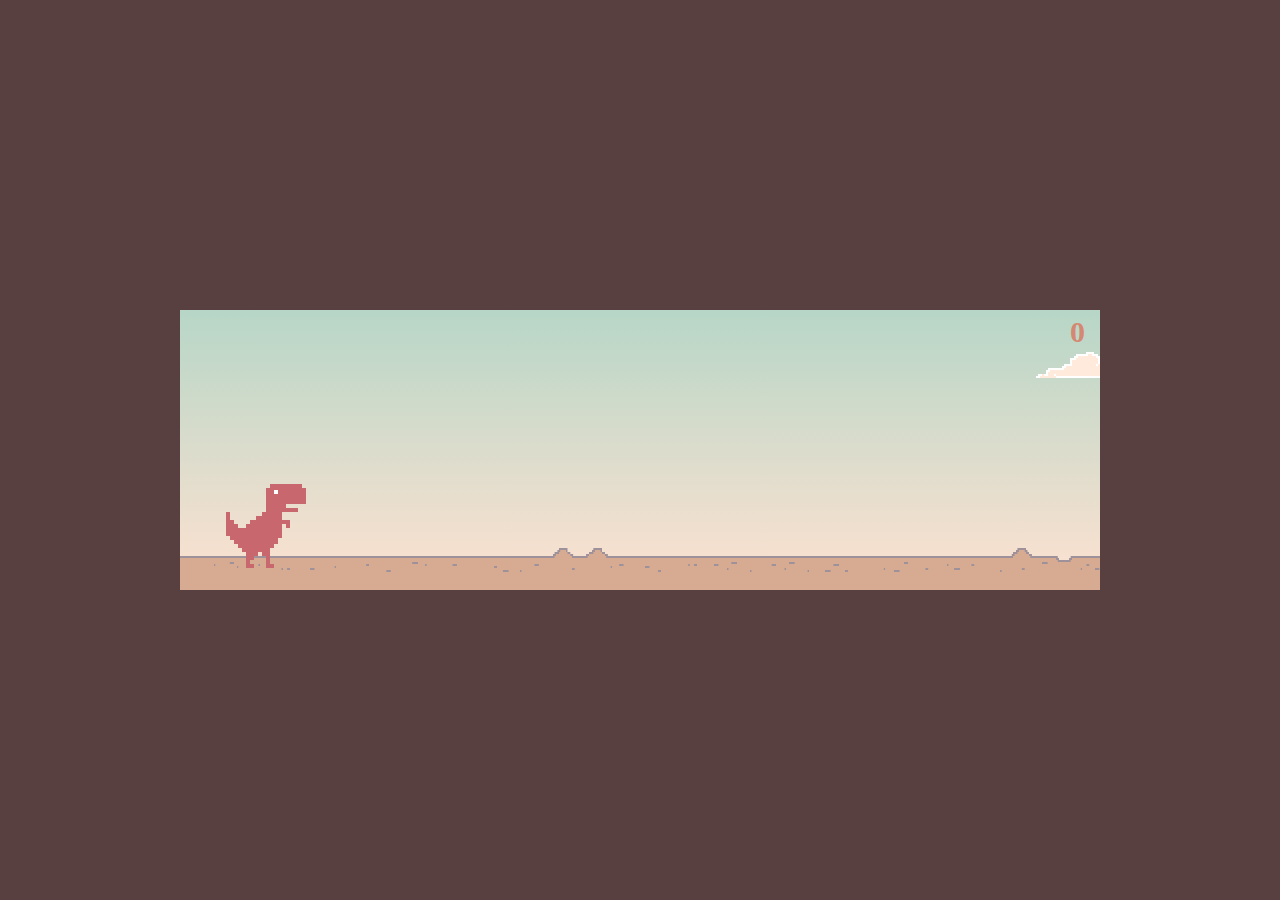
<file: Juego de google/index.html>
<!DOCTYPE html>
<html lang="en">
<head> 
    
    

    <meta charset="UTF-8">
    <meta http-equiv="X-UA-Compatible" content="IE=edge">
    <meta name="viewport" content="width=device-width, initial-scale=1.0">
    <title>Dinosarurio</title>

    <style>

    *{
        padding: 0;
        margin: 0;
    }
    body{
    height: 100vh;
    background: #584040;
    display: flex;
    align-items: center;

    }

    .contenedor{
        width: 920px;
        height: 280px;
        margin: 0 auto;
        position: relative;
        background: linear-gradient(#B7D6C7, transparent) #ffe2d1;
        transition: background-color 1s linear;
        overflow: hidden;
    }

    .mediodia{
        background-color: #ffdcf3;
    }

    .tarde{
        background-color: #ffadad;
    }

    .noche{
        background-color: #aca8c7;
    }

    .dino{
        width: 84px;
        height: 84px;

        position: absolute;
        bottom: 22px;
        left: 42px;
        z-index: 2;


        background: url(Img/dino.png) repeat-x 0px 0px;
        background-size: 336px 84px;
        background-position-x: 0px;
    }

    .dino-corriendo{
        animation: animarDino 0.25s steps(2) infinite;
    }

    .dino-estrellado{
        background-position-x: -252px;
    }

    .suelo{
        width: 200%;
        height: 42px;

        position: absolute;
        bottom: 0;
        left: 0;

        background: url(Img/suelo.png) repeat-x 0px 0px;
        background-size: 50% 42px;

    }

    .cactus{
        width: 46px;
        height: 96px;

        position: absolute;
        bottom: 16px;
        left: 600px;
        z-index: 1;

        background: url(Img/cactus1.png) no-repeat;

    }

    .cactus2{
        width: 98px;
        height: 66px;

        background: url(Img/cactus2.png) no-repeat;
    }

    .nube{
        width: 92px;
        height: 26px;

        position: absolute;

         z-index: 0;
         background: url(Img/nube.png) no-repeat;
         background-size: 92px 26px;
        }

    
    .score{
        width:100px;
        height: 30px;

        position: absolute;
        top: 5px;
        right: 15px;
        z-index: 10;

        color: #d48872;
        font-family: Verdana;
        font-size: 30px;
        font-weight: bold;
        text-align: right;

    }

    .game-over{
        display: none;
        position: absolute;
        width: 100%;

        text-align: center;
        color: #7e928b;
        font-size: 30px;
        font-family: Verdana;
        font-weight: 700;
    }

    @keyframes animarDino {
        from{
            background-position-x: -84px;
        }
        to{
            background-position-x:-252px; 
        }
        
    }

    </style>

</head>
<body>
    <div class="contenedor">

        <div class="suelo"></div>
        <div class="dino dino-corriendo"></div>
        <div class="score">0</div>

        </div>
    <div class="game-over">GAME OVER</div>

    <script>

        var time = new Date();
        var deltaTime = 0;

        if(document.readyState === "complete" || document.readyState === "interactive"){
            setTimeout(Init, 1);
        }else{
            document.addEventListener("DOMContentLoaded", Init);
        }

        function Init(){
            time = new Date();
            Start();
            Loop();
          
        }

        function Loop(){
        deltaTime = (new Date() - time) / 1000;
        time = new Date();
        Update();
        requestAnimationFrame(Loop);
        }

        var sueloY= 22;
        var velY = 0;
        var impulso = 900;
        var gravedad = 2500;

        var dinoPosx = 42;
        var dinoPosY= sueloY;

        var sueloX = 0;
        var velEscenario = 1280/3;
        var gameVel = 1;
        var score = 0;

        var parado = false;
        var saltando = false;

        var tiempoHastaObstaculo = 2;
        var tiempoObstaculoMin = 0.7;
        var tiempoObstaculoMax = 1.8;
        var obstaculoPosY = 16;
        var obstaculos = [];

        var tiempoHastaNube = 0.5;
        var tiempoNubeMin = 0.7;
        var tiempoNubeMax = 2.7;
        var maxNubeY = 270;
        var minNubeY = 100;
        var nubes = [];
        var velNube = 0.5;



        var contenedor;
        var dino;
        var suelo;
        var textoScore;
        var gameOver;


        function Start(){
            gameOver = document.querySelector(".game-over");
            suelo = document.querySelector(".suelo");
            contenedor = document.querySelector(".contenedor");
            textoScore = document.querySelector(".score");
            dino = document.querySelector(".dino");
            document.addEventListener("keydown", HandleKeyDown);
        }

        function Update(){

            if (parado) return;

            MoverSuelo();
            MoverDinosaurio();
            DecidirCrearObstaculos();
            DecidirCrearNubes();
            MoverObstaculos();
            MoverNubes();
            DetectarColision();

            velY -= gravedad*deltaTime;


        }



        function HandleKeyDown(ev){
            if(ev.keyCode == 32){
                Saltar();
                console.log ("Test")
            }
        }
        
        function Saltar(){
            if(dinoPosY === sueloY){
                saltando = true;
                velY = impulso;
                dino.classList.remove("dino-corriendo");
                console.log ("Test2")
            }
        }

        function MoverDinosaurio(){
        dinoPosY += velY * deltaTime;
            if(dinoPosY < sueloY){
                TocarSuelo();
            }
            dino.style.bottom = dinoPosY + "px";
           
        }

        function TocarSuelo(){
          dinoPosY = sueloY;
          velY = 0;
          if(saltando){
            dino.classList.add("dino-corriendo");
         }
             saltando = false;
        }


    
        function MoverSuelo(){
         sueloX += CalcularDesplazamiento();
         suelo.style.left = -(sueloX % contenedor.clientWidth) + "px";
         }

         
        function CalcularDesplazamiento(){
        return velEscenario * deltaTime * gameVel;
        }
        

        function Estrellarse(){

         dino.classList.remove("dino-corriendo");
         dino.classList.add("dino-estrellado");
         parado = true;

        }

        function DecidirCrearObstaculos(){
            tiempoHastaObstaculo -= deltaTime;
            if(tiempoHastaObstaculo <= 0){
                CrearObstaculo();
            }
        }

        function DecidirCrearNubes(){
         tiempoHastaNube -= deltaTime;
         if(tiempoHastaNube <= 0){
            CrearNube();
         }
        }

       

        function CrearObstaculo(){
            var obstaculo = document.createElement("div");
            contenedor.appendChild(obstaculo);
            obstaculo.classList.add("cactus");
            if(Math.random() > 0.5) obstaculo.classList.add("cactus2");
            obstaculo.posX = contenedor.clientWidth;
            obstaculo.style.left = contenedor.clientWidth + "px";

            obstaculos.push(obstaculo);
            tiempoHastaObstaculo = tiempoObstaculoMin + Math.random() * (tiempoObstaculoMax-tiempoNubeMin) / gameVel;

        
        }

        function CrearNube(){
            var nube = document.createElement("div");
            contenedor.appendChild(nube);
            nube.classList.add("nube");
            nube.posX = contenedor.clientWidth;
            nube.style.left = contenedor.clientWidth + "px";
            nube.style.bottom = minNubeY + Math.random() * (maxNubeY - minNubeY)+"px";

            nubes.push(nube);
            tiempoHastaNube = tiempoNubeMin + Math.random() * (tiempoNubeMax - tiempoNubeMin) / gameVel;
        
        }

        function MoverObstaculos(){
            for(var i = obstaculos.length - 1; i >= 0; i--){
             if(obstaculos[i].posX < -obstaculos[i].clientWidth){
                obstaculos[i].parentNode.removeChild(obstaculos[i]);
                obstaculos.splice(i, 1);
                GanarPuntos();
                

             }  else{
                obstaculos[i].posX -= CalcularDesplazamiento();
                obstaculos[i].style.left = obstaculos[i].posX +"px";
             } 
            }
        }

        function MoverNubes(){
            for(var i = nubes.length - 1; i >= 0; i--){
             if(nubes[i].posX < -nubes[i].clientWidth){
                nubes[i].parentNode.removeChild(nubes[i]);
                nubes.splice(i, 1);

             }  else{
                nubes[i].posX -= CalcularDesplazamiento() * velNube;
                nubes[i].style.left = nubes[i].posX +"px";
             } 
            }
        }

        function GanarPuntos(){

            score++;
            textoScore.innerText = score;
            if(score == 5){
                gameVel = 1.5;
                contenedor.classList.add("mediodia");
                
                
            }else if (score == 10){
                gameVel = 2;
                contenedor.classList.add("tarde");
               

            } else if (score == 20){
                gameVel = 3;
                contenedor.classList.add("noche");
                

            }
            suelo.style.animationDuration = (3/gameVel)+ "s";
            }
        
        
            function GameOver(){
                Estrellarse();
                gameOver.style.display = "block";
            }


            function DetectarColision(){
                for(var i = 0; i < obstaculos.length; i++){
                    if(obstaculos[i].posX > dinoPosx + dino.clientWidth){

                        break;
                    }else{
                        if(IsCollision(dino, obstaculos[i], 10, 30, 15, 20)){
                            GameOver();
                        }
                    }
                }
            }
    
         function IsCollision(a, b, paddingTop, paddingRight, paddingBottom, paddingLeft){
            var aRect = a.getBoundingClientRect();
            var bRect = b.getBoundingClientRect();

            return !(
                ((aRect.top + aRect.height - paddingBottom) < (bRect.top)) ||
                (aRect.top + paddingTop > (bRect.top + bRect.height)) ||
                ((aRect.left + aRect.width - paddingRight) < bRect.left) ||
                (aRect.left + paddingLeft > (bRect.left + bRect.width))
            );
        }

    </script>
</body>
</html>
</file>
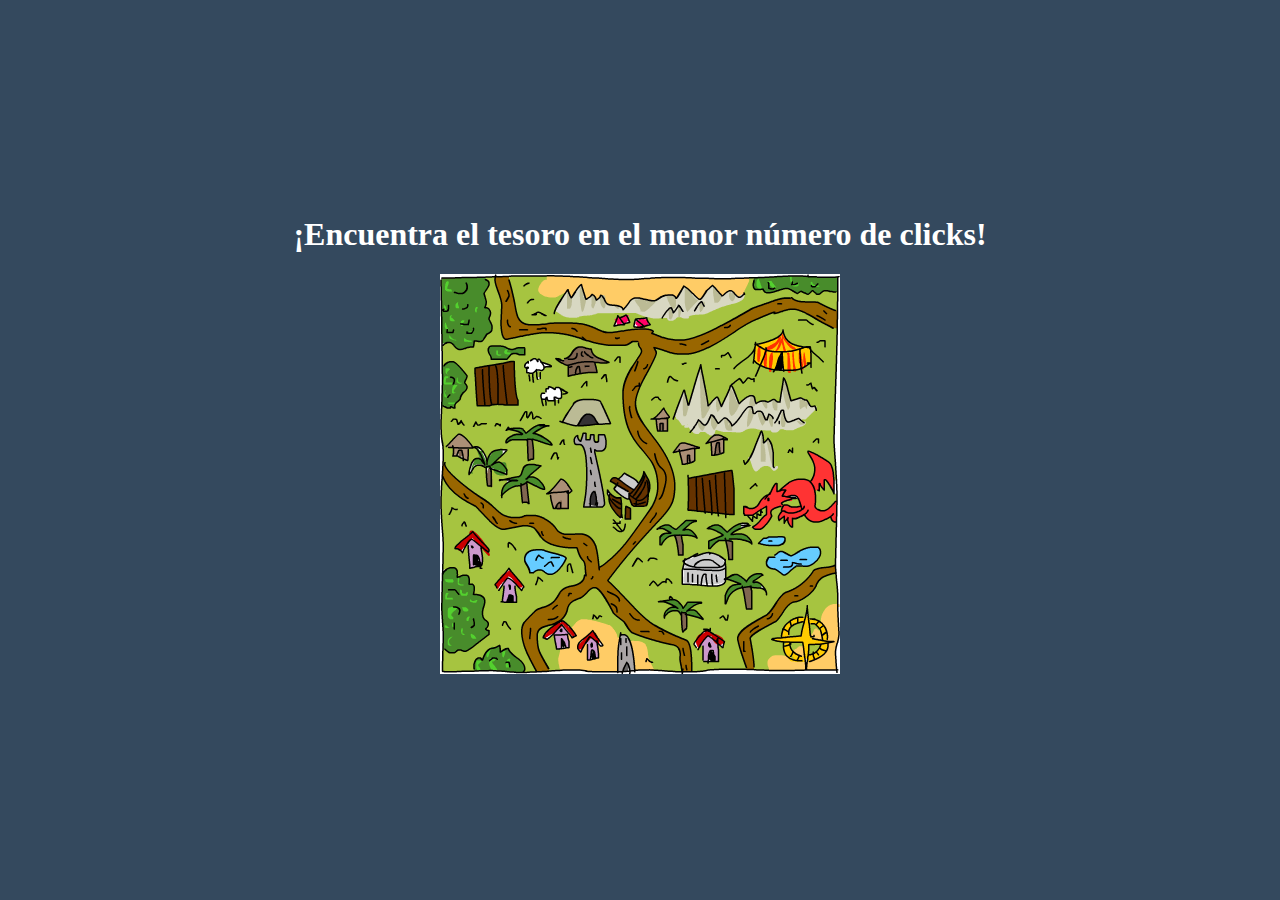
<file: Mapa del tesoro/index.html>
<!DOCTYPE html>
<html>
  <head>
    <script type="text/javascript" language="Javascript">
      document.oncontextmenu = function(){return false}
      </script>
    <meta charset="utf-8">
    <title>Treasure Map</title>
    <link rel="stylesheet" href="css/main.css">
  </head>
  <body>

    <h1>¡Encuentra el tesoro en el menor número de clicks!</h1>
    <img src="img/treasuremap.png" width="400" height="400" id="map" draggable="false">

    <p id="distance"></p>

    <script src="js/helper.js" charset="utf-8"></script>
    <script src="js/game.js" charset="utf-8"></script>

  </body>
</html>
</file>
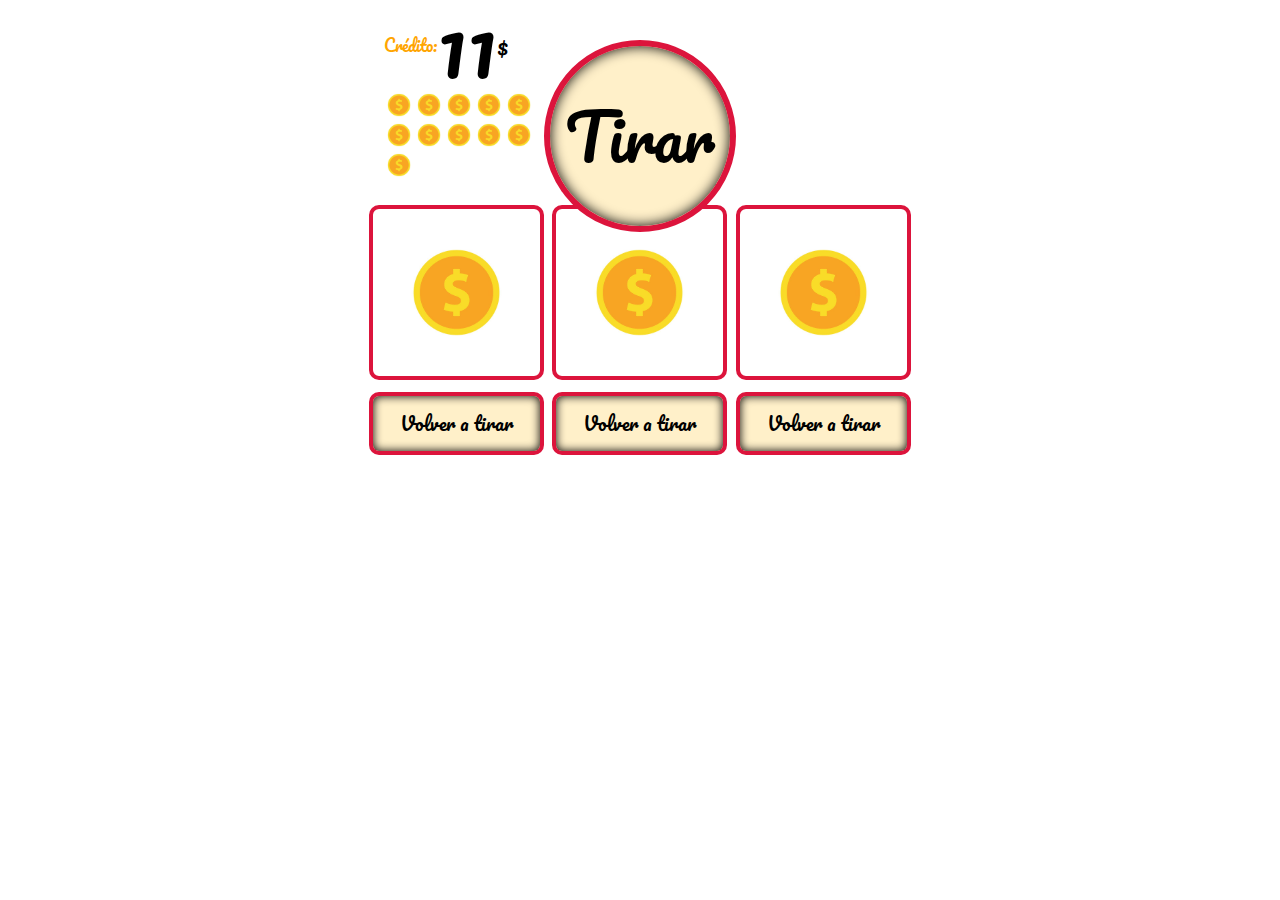
<file: Máquina tragaperras/Index.html>
<!DOCTYPE html>
<html>
<head>
        <title>RATA SLOTS</title>
        <link type="text/css" href="estilo.css" rel="stylesheet">
        <link href="https://fonts.googleapis.com/css?family=Pacifico&display=swap" rel="stylesheet">
        <script type="text/javascript" src="maquina.js">
        </script>
        
</head>
<body>
    <header>
        <div id="linea1">
            <div id="credito">Crédito:</div>
            <div id="dinero"></div>
            <div id="euro">$</div>
        </div>
        <div id="monedas">
        </div>
        <div id="tirar">Tirar</div>
    </header>
 
    <section id="ventanas">
        <div class="ventana">
            <div class="imagen">
                <img src="imagenes/moneda.jpg">
            
        </div>
        <div class="boton">
            Volver a tirar
        </div>
        </div>
        <div class="ventana">
            <div class="imagen">
                <img src="imagenes/moneda.jpg">
            
        </div>
        <div class="boton">
            Volver a tirar
        </div>
        </div>
        <div class="ventana">
            <div class="imagen">
                <img src="imagenes/moneda.jpg">
             
        </div>
        <div class="boton">
            Volver a tirar
        </div>
        </div>
    </section>
    <div id="velo">
        <div id="cuadro_mensaje">
            <img id="cruz" src="imagenes/cruz.png">
            <div id="mensaje">
                texto cualquiera
            </div>
        </div>
    </div>
    <audio id="sonido" src="audios/Spain.mp3">

    </audio>
</body>
</html>
</file>
<file: Mapa del tesoro/css/main.css>
body {
    background: #34495e;
    color: #fff;
    padding: 0;
    margin: 0;
    height: 100vh;
    display: flex;
    justify-content: center;
    align-items: center;
     flex-direction:column;
  }
  
  img {
    -webkit-user-select: none;
    -khtml-user-select: none;
    -moz-user-select: none;
    -o-user-select: none;
    user-select: none;
  }
  
  p {
    display: block;
  }
</file>
<file: Máquina tragaperras/estilo.css>
img{
    max-width:100%;
    vertical-align: top;
}
body{
    font-family:"Pacifico";
    margin: auto;
    width: 550px;
}
#linea1{
    display:flex;
    align-items: center;
    margin:10px 0 0 19px;

}
#credito{
 color:orange;
 font: size 1.5em;
}
#dinero{
    font-size: 5em;
    line-height: 70px;

}
#euro{
    font-size: 1.4em;
}
#tirar{
    width:180px;
    height: 180px;
    background-color: #fff0c9;
    border-radius: 50%;
    border:6px solid crimson;
    display: flex;
    justify-content: center;
    align-items:center;
    font-size:4em;
    box-shadow: 0 0 13px black inset;
    user-select:none;
    -moz-user-select:none;
    cursor:pointer;
    position: absolute;
    right:0;
    left: 0;
    margin:auto;
    top:30px;

    
}
header{
    position: relative;
    height: 195px;
}
#ventanas{
    display:flex;
    justify-content: space-around;
}
.ventana{
    width:175px;
}
.imagen{
    border: 4px solid crimson;
    border-radius: 10px;
    padding: 30px;
}
.boton{
    border: 4px solid crimson;
    border-radius: 10px;
    text-align: center;
    line-height: 55px;
    font-size: 1.2em;
    background-color: #fff0c9;
    box-shadow: 0 0 10px black inset;
    margin-top: 12px;
    cursor: pointer;
    user-select: none;
    -moz-user-select:none;

}
#tirar:hover, .boton:hover{
    background-color: white;
    box-shadow: 0 0 13px crimson inset;

}
#monedas img{
    width: 28px;
    margin:1px;


}
#monedas{
    margin:10px 0 0 19px;
    width: 160px;
    height: 115px;
    overflow: hidden;
    
}
#mensaje img{
    width: 30px;
    margin: 2px;
}
#velo{
    position: fixed;
    background-color: rgba(255,255,255,0.6);
    top:0;
    height: 100%;
    display: none;
    align-items: center;
    justify-content: center;
    user-select: none;
    -moz-user-select: none;
}
#cruz{
    width: 30px;
    top:5px;
    right: 5px;
    position: absolute;
    cursor: pointer;


}
#cuadro_mensaje{
    border: 5px solid crimson;
    width: 500px;
    border-radius: 12px;
    position: relative;
    height: 100px;
}
#mensaje{
    font-size: 1.6em;
    color:crimson;
    text-align: center;

}
</file>
